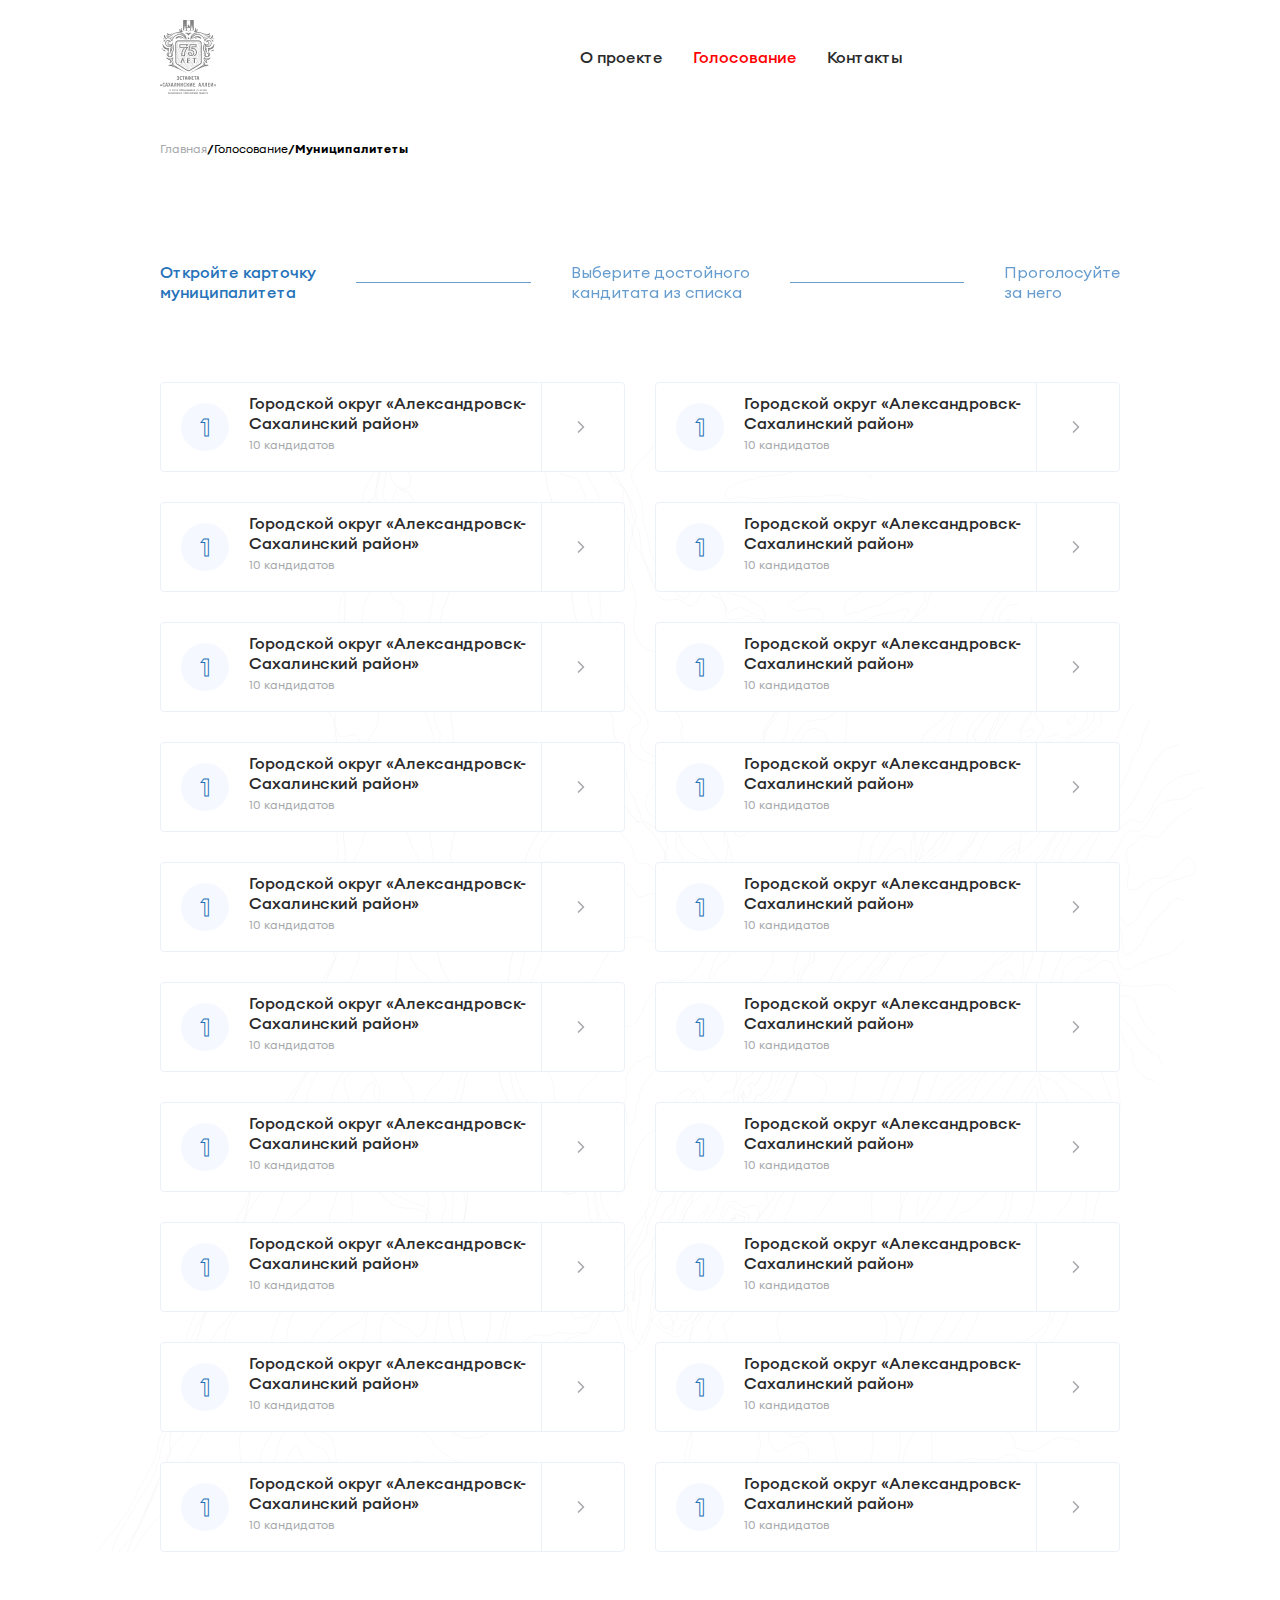
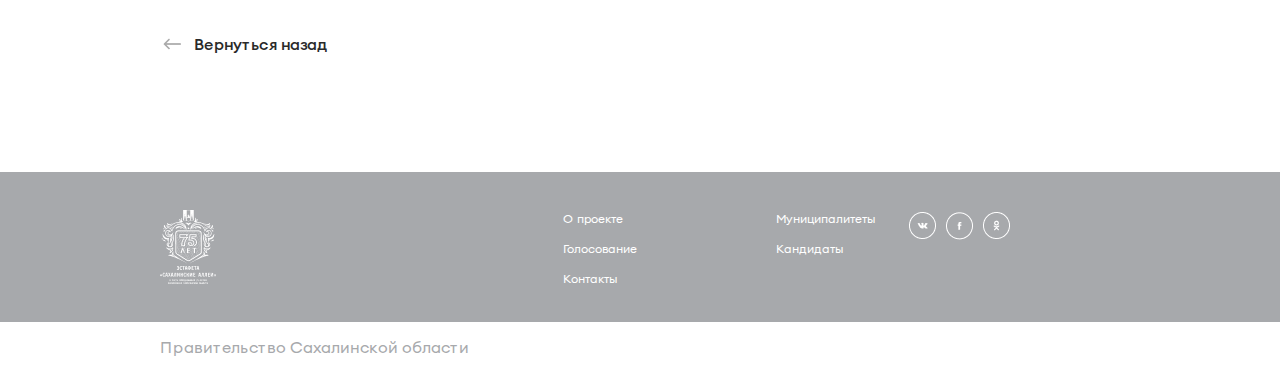
<file: vote.html>
<!DOCTYPE html>
<html lang="en">
<head>
  <meta charset="UTF-8">
  <meta http-equiv="X-UA-Compatible" content="IE=edge">
  <meta name="viewport" content="width=device-width, initial-scale=1.0">
  <title>Голосование</title>

  <link rel="stylesheet" href="./assets/css/style.css">
  <link rel="stylesheet" href="./assets/css/vote.css">
  <link rel="shortcut icon" href="./assets/icons/logo.png" type="image/x-icon">
</head>
<body>
  
  <header class="header">
    <div class="header__wrapper wrapper">
      <a href="/" class="header_left">
        <img class="header-logo muted-ico" src="./assets/icons/logo.png">
      </a>
      <div class="header_right">
        <nav class="header-navbar">
          <ul class="navbar-links">
            <li class="navbar-links__item"><a href="" class="link text-dark">О проекте</a></li>
            <li class="navbar-links__item"><a href="" class="link text-dark text-red">Голосование</a></li>
            <li class="navbar-links__item"><a href="" class="link text-dark">Контакты</a></li>
          </ul>
        </nav>
      </div>
    </div>
  </header>

  <main>

    <section class="bread-crumbs">
      <div class="bread-crumbs__wrapper wrapper">
        <span class="bread-crumbs__path text-grey">Главная</span><b>/</b><span>Голосование</span><b>/Муниципалитеты</b></span>
      </div>
    </section>

    <section class="instruction">
      <div class="instruction__wrapper wrapper">
        <span class="instruction__item">Откройте карточку<br>муниципалитета</span>
        <hr class="instruction__hr">
        <span class="instruction__item">Выберите достойного<br>кандитата из списка</span>
        <hr class="instruction__hr">
        <span class="instruction__item">Проголосуйте<br>за него</span>
      </div>
    </section>

    <section class="municipalities">
      <img src="./assets/images/pattern.svg" class="municipalities__patern">
      <div class="municipalities__wrapper wrapper">
        <ul class="municipalities-list">
          <li class="municipalities-list__item">
            <a href="" class="municipalities-list__link">
              <span class="municipalitie__index">1</span>
              <div class="municipalitie__info">
                <span class="municipalitie__title text-dark">Городской округ «Александровск-Сахалинский район»</span>
                <span class="municipalitie__count-candidates text-grey">10 кандидатов</span>
              </div>
              <div class="municipalitie__arrow">
                <svg xmlns="http://www.w3.org/2000/svg"   viewBox="0 0 24 24" fill="none" stroke="currentColor" stroke-width="2" stroke-linecap="round" stroke-linejoin="round" class="feather feather-chevron-right"><polyline points="9 18 15 12 9 6"></polyline></svg>
              </div>
            </a>
          </li>
          <li class="municipalities-list__item">
            <a href="" class="municipalities-list__link">
              <span class="municipalitie__index">1</span>
              <div class="municipalitie__info">
                <span class="municipalitie__title text-dark">Городской округ «Александровск-Сахалинский район»</span>
                <span class="municipalitie__count-candidates text-grey">10 кандидатов</span>
              </div>
              <div class="municipalitie__arrow">
                <svg xmlns="http://www.w3.org/2000/svg"   viewBox="0 0 24 24" fill="none" stroke="currentColor" stroke-width="2" stroke-linecap="round" stroke-linejoin="round" class="feather feather-chevron-right"><polyline points="9 18 15 12 9 6"></polyline></svg>
              </div>
            </a>
          </li>
          <li class="municipalities-list__item">
            <a href="" class="municipalities-list__link">
              <span class="municipalitie__index">1</span>
              <div class="municipalitie__info">
                <span class="municipalitie__title text-dark">Городской округ «Александровск-Сахалинский район»</span>
                <span class="municipalitie__count-candidates text-grey">10 кандидатов</span>
              </div>
              <div class="municipalitie__arrow">
                <svg xmlns="http://www.w3.org/2000/svg"   viewBox="0 0 24 24" fill="none" stroke="currentColor" stroke-width="2" stroke-linecap="round" stroke-linejoin="round" class="feather feather-chevron-right"><polyline points="9 18 15 12 9 6"></polyline></svg>
              </div>
            </a>
          </li>
          <li class="municipalities-list__item">
            <a href="" class="municipalities-list__link">
              <span class="municipalitie__index">1</span>
              <div class="municipalitie__info">
                <span class="municipalitie__title text-dark">Городской округ «Александровск-Сахалинский район»</span>
                <span class="municipalitie__count-candidates text-grey">10 кандидатов</span>
              </div>
              <div class="municipalitie__arrow">
                <svg xmlns="http://www.w3.org/2000/svg"   viewBox="0 0 24 24" fill="none" stroke="currentColor" stroke-width="2" stroke-linecap="round" stroke-linejoin="round" class="feather feather-chevron-right"><polyline points="9 18 15 12 9 6"></polyline></svg>
              </div>
            </a>
          </li>
          <li class="municipalities-list__item">
            <a href="" class="municipalities-list__link">
              <span class="municipalitie__index">1</span>
              <div class="municipalitie__info">
                <span class="municipalitie__title text-dark">Городской округ «Александровск-Сахалинский район»</span>
                <span class="municipalitie__count-candidates text-grey">10 кандидатов</span>
              </div>
              <div class="municipalitie__arrow">
                <svg xmlns="http://www.w3.org/2000/svg"   viewBox="0 0 24 24" fill="none" stroke="currentColor" stroke-width="2" stroke-linecap="round" stroke-linejoin="round" class="feather feather-chevron-right"><polyline points="9 18 15 12 9 6"></polyline></svg>
              </div>
            </a>
          </li>
          <li class="municipalities-list__item">
            <a href="" class="municipalities-list__link">
              <span class="municipalitie__index">1</span>
              <div class="municipalitie__info">
                <span class="municipalitie__title text-dark">Городской округ «Александровск-Сахалинский район»</span>
                <span class="municipalitie__count-candidates text-grey">10 кандидатов</span>
              </div>
              <div class="municipalitie__arrow">
                <svg xmlns="http://www.w3.org/2000/svg"   viewBox="0 0 24 24" fill="none" stroke="currentColor" stroke-width="2" stroke-linecap="round" stroke-linejoin="round" class="feather feather-chevron-right"><polyline points="9 18 15 12 9 6"></polyline></svg>
              </div>
            </a>
          </li>
          <li class="municipalities-list__item">
            <a href="" class="municipalities-list__link">
              <span class="municipalitie__index">1</span>
              <div class="municipalitie__info">
                <span class="municipalitie__title text-dark">Городской округ «Александровск-Сахалинский район»</span>
                <span class="municipalitie__count-candidates text-grey">10 кандидатов</span>
              </div>
              <div class="municipalitie__arrow">
                <svg xmlns="http://www.w3.org/2000/svg"   viewBox="0 0 24 24" fill="none" stroke="currentColor" stroke-width="2" stroke-linecap="round" stroke-linejoin="round" class="feather feather-chevron-right"><polyline points="9 18 15 12 9 6"></polyline></svg>
              </div>
            </a>
          </li>
          <li class="municipalities-list__item">
            <a href="" class="municipalities-list__link">
              <span class="municipalitie__index">1</span>
              <div class="municipalitie__info">
                <span class="municipalitie__title text-dark">Городской округ «Александровск-Сахалинский район»</span>
                <span class="municipalitie__count-candidates text-grey">10 кандидатов</span>
              </div>
              <div class="municipalitie__arrow">
                <svg xmlns="http://www.w3.org/2000/svg"   viewBox="0 0 24 24" fill="none" stroke="currentColor" stroke-width="2" stroke-linecap="round" stroke-linejoin="round" class="feather feather-chevron-right"><polyline points="9 18 15 12 9 6"></polyline></svg>
              </div>
            </a>
          </li>
          <li class="municipalities-list__item">
            <a href="" class="municipalities-list__link">
              <span class="municipalitie__index">1</span>
              <div class="municipalitie__info">
                <span class="municipalitie__title text-dark">Городской округ «Александровск-Сахалинский район»</span>
                <span class="municipalitie__count-candidates text-grey">10 кандидатов</span>
              </div>
              <div class="municipalitie__arrow">
                <svg xmlns="http://www.w3.org/2000/svg"   viewBox="0 0 24 24" fill="none" stroke="currentColor" stroke-width="2" stroke-linecap="round" stroke-linejoin="round" class="feather feather-chevron-right"><polyline points="9 18 15 12 9 6"></polyline></svg>
              </div>
            </a>
          </li>
          <li class="municipalities-list__item">
            <a href="" class="municipalities-list__link">
              <span class="municipalitie__index">1</span>
              <div class="municipalitie__info">
                <span class="municipalitie__title text-dark">Городской округ «Александровск-Сахалинский район»</span>
                <span class="municipalitie__count-candidates text-grey">10 кандидатов</span>
              </div>
              <div class="municipalitie__arrow">
                <svg xmlns="http://www.w3.org/2000/svg"   viewBox="0 0 24 24" fill="none" stroke="currentColor" stroke-width="2" stroke-linecap="round" stroke-linejoin="round" class="feather feather-chevron-right"><polyline points="9 18 15 12 9 6"></polyline></svg>
              </div>
            </a>
          </li>
          <li class="municipalities-list__item">
            <a href="" class="municipalities-list__link">
              <span class="municipalitie__index">1</span>
              <div class="municipalitie__info">
                <span class="municipalitie__title text-dark">Городской округ «Александровск-Сахалинский район»</span>
                <span class="municipalitie__count-candidates text-grey">10 кандидатов</span>
              </div>
              <div class="municipalitie__arrow">
                <svg xmlns="http://www.w3.org/2000/svg"   viewBox="0 0 24 24" fill="none" stroke="currentColor" stroke-width="2" stroke-linecap="round" stroke-linejoin="round" class="feather feather-chevron-right"><polyline points="9 18 15 12 9 6"></polyline></svg>
              </div>
            </a>
          </li>
          <li class="municipalities-list__item">
            <a href="" class="municipalities-list__link">
              <span class="municipalitie__index">1</span>
              <div class="municipalitie__info">
                <span class="municipalitie__title text-dark">Городской округ «Александровск-Сахалинский район»</span>
                <span class="municipalitie__count-candidates text-grey">10 кандидатов</span>
              </div>
              <div class="municipalitie__arrow">
                <svg xmlns="http://www.w3.org/2000/svg"   viewBox="0 0 24 24" fill="none" stroke="currentColor" stroke-width="2" stroke-linecap="round" stroke-linejoin="round" class="feather feather-chevron-right"><polyline points="9 18 15 12 9 6"></polyline></svg>
              </div>
            </a>
          </li>
          <li class="municipalities-list__item">
            <a href="" class="municipalities-list__link">
              <span class="municipalitie__index">1</span>
              <div class="municipalitie__info">
                <span class="municipalitie__title text-dark">Городской округ «Александровск-Сахалинский район»</span>
                <span class="municipalitie__count-candidates text-grey">10 кандидатов</span>
              </div>
              <div class="municipalitie__arrow">
                <svg xmlns="http://www.w3.org/2000/svg"   viewBox="0 0 24 24" fill="none" stroke="currentColor" stroke-width="2" stroke-linecap="round" stroke-linejoin="round" class="feather feather-chevron-right"><polyline points="9 18 15 12 9 6"></polyline></svg>
              </div>
            </a>
          </li>
          <li class="municipalities-list__item">
            <a href="" class="municipalities-list__link">
              <span class="municipalitie__index">1</span>
              <div class="municipalitie__info">
                <span class="municipalitie__title text-dark">Городской округ «Александровск-Сахалинский район»</span>
                <span class="municipalitie__count-candidates text-grey">10 кандидатов</span>
              </div>
              <div class="municipalitie__arrow">
                <svg xmlns="http://www.w3.org/2000/svg"   viewBox="0 0 24 24" fill="none" stroke="currentColor" stroke-width="2" stroke-linecap="round" stroke-linejoin="round" class="feather feather-chevron-right"><polyline points="9 18 15 12 9 6"></polyline></svg>
              </div>
            </a>
          </li>
          <li class="municipalities-list__item">
            <a href="" class="municipalities-list__link">
              <span class="municipalitie__index">1</span>
              <div class="municipalitie__info">
                <span class="municipalitie__title text-dark">Городской округ «Александровск-Сахалинский район»</span>
                <span class="municipalitie__count-candidates text-grey">10 кандидатов</span>
              </div>
              <div class="municipalitie__arrow">
                <svg xmlns="http://www.w3.org/2000/svg"   viewBox="0 0 24 24" fill="none" stroke="currentColor" stroke-width="2" stroke-linecap="round" stroke-linejoin="round" class="feather feather-chevron-right"><polyline points="9 18 15 12 9 6"></polyline></svg>
              </div>
            </a>
          </li>
          <li class="municipalities-list__item">
            <a href="" class="municipalities-list__link">
              <span class="municipalitie__index">1</span>
              <div class="municipalitie__info">
                <span class="municipalitie__title text-dark">Городской округ «Александровск-Сахалинский район»</span>
                <span class="municipalitie__count-candidates text-grey">10 кандидатов</span>
              </div>
              <div class="municipalitie__arrow">
                <svg xmlns="http://www.w3.org/2000/svg"   viewBox="0 0 24 24" fill="none" stroke="currentColor" stroke-width="2" stroke-linecap="round" stroke-linejoin="round" class="feather feather-chevron-right"><polyline points="9 18 15 12 9 6"></polyline></svg>
              </div>
            </a>
          </li>
          <li class="municipalities-list__item">
            <a href="" class="municipalities-list__link">
              <span class="municipalitie__index">1</span>
              <div class="municipalitie__info">
                <span class="municipalitie__title text-dark">Городской округ «Александровск-Сахалинский район»</span>
                <span class="municipalitie__count-candidates text-grey">10 кандидатов</span>
              </div>
              <div class="municipalitie__arrow">
                <svg xmlns="http://www.w3.org/2000/svg"   viewBox="0 0 24 24" fill="none" stroke="currentColor" stroke-width="2" stroke-linecap="round" stroke-linejoin="round" class="feather feather-chevron-right"><polyline points="9 18 15 12 9 6"></polyline></svg>
              </div>
            </a>
          </li>
          <li class="municipalities-list__item">
            <a href="" class="municipalities-list__link">
              <span class="municipalitie__index">1</span>
              <div class="municipalitie__info">
                <span class="municipalitie__title text-dark">Городской округ «Александровск-Сахалинский район»</span>
                <span class="municipalitie__count-candidates text-grey">10 кандидатов</span>
              </div>
              <div class="municipalitie__arrow">
                <svg xmlns="http://www.w3.org/2000/svg"   viewBox="0 0 24 24" fill="none" stroke="currentColor" stroke-width="2" stroke-linecap="round" stroke-linejoin="round" class="feather feather-chevron-right"><polyline points="9 18 15 12 9 6"></polyline></svg>
              </div>
            </a>
          </li>
          <li class="municipalities-list__item">
            <a href="" class="municipalities-list__link">
              <span class="municipalitie__index">1</span>
              <div class="municipalitie__info">
                <span class="municipalitie__title text-dark">Городской округ «Александровск-Сахалинский район»</span>
                <span class="municipalitie__count-candidates text-grey">10 кандидатов</span>
              </div>
              <div class="municipalitie__arrow">
                <svg xmlns="http://www.w3.org/2000/svg"   viewBox="0 0 24 24" fill="none" stroke="currentColor" stroke-width="2" stroke-linecap="round" stroke-linejoin="round" class="feather feather-chevron-right"><polyline points="9 18 15 12 9 6"></polyline></svg>
              </div>
            </a>
          </li>
          <li class="municipalities-list__item">
            <a href="" class="municipalities-list__link">
              <span class="municipalitie__index">1</span>
              <div class="municipalitie__info">
                <span class="municipalitie__title text-dark">Городской округ «Александровск-Сахалинский район»</span>
                <span class="municipalitie__count-candidates text-grey">10 кандидатов</span>
              </div>
              <div class="municipalitie__arrow">
                <svg xmlns="http://www.w3.org/2000/svg"   viewBox="0 0 24 24" fill="none" stroke="currentColor" stroke-width="2" stroke-linecap="round" stroke-linejoin="round" class="feather feather-chevron-right"><polyline points="9 18 15 12 9 6"></polyline></svg>
              </div>
            </a>
          </li>
        </ul>
      </div>
    </section>

    <section class="come-back">
      <div class="come-back__wrapper wrapper">
        <a href="" class="come-back__link">
          <img src="./assets/icons/back_arrow_.png" alt="back_arrow">
          <span>Вернуться назад</span>
        </a>
      </div>
    </section>
  </main>

  <footer class="footer footer-grey">
    <div class="footer-up">
      <div class="footer-up__content wrapper">
        <div class="footer__body_left">
          <img src="./assets/icons/logo.png" alt="logo" class="footer-logo">
        </div>
        <div class="footer__body_right">
          <ul class="footer-menu">
            <li class="footer-menu__item"><a class="footer-menu__link" href="">О проекте</a></li>
            <li class="footer-menu__item"><a class="footer-menu__link" href="">Голосование</a></li>
            <li class="footer-menu__item"><a class="footer-menu__link" href="">Контакты</a></li>
            <li class="footer-menu__item"><a class="footer-menu__link" href="">Муниципалитеты</a></li>
            <li class="footer-menu__item"><a class="footer-menu__link" href="">Кандидаты</a></li>
          </ul>
        </div>
      </div>
      <div class="footer-links">
        <a class="footer-links__item" href=""> <img src="./assets/icons/vk.png"> </a>
        <a class="footer-links__item" href=""> <img src="./assets/icons/fb.png"> </a>
        <a class="footer-links__item" href=""> <img src="./assets/icons/od.png"> </a>
      </div>
    </div>
    <div class="footer-down">
      <div class="footer-down__content wrapper">
        <span class="text-grey">Правительство Сахалинской области</span>
      </div>
    </div>
  </footer>
</body>
<script src="./assets/js/anime.min.js"></script>
<script src="./assets/js/vote.js"></script>
</html>
</file>
<file: assets/css/style.css>
@font-face {
  font-family: "Euclid";  
  src: url("../fonts/EuclidCircularA-Bold.ttf") format("truetype"); 
  font-style: normal; 
  font-weight: 700;
}  
@font-face {
  font-family: "Euclid";  
  src: url("../fonts/EuclidCircularA-BoldItalic.ttf") format("truetype"); 
  font-style: italic; 
  font-weight: 700;
}  
@font-face {
  font-family: "Euclid";  
  src: url("../fonts/EuclidCircularA-Italic.ttf") format("truetype"); 
  font-style: italic; 
  font-weight: normal;
}  
@font-face {
  font-family: "Euclid";  
  src: url("../fonts/EuclidCircularA-Light.ttf") format("truetype"); 
  font-style: normal; 
  font-weight: 300;
}  
@font-face {
  font-family: "Euclid";  
  src: url("../fonts/EuclidCircularA-LightItaluc.ttf") format("truetype"); 
  font-style: italic; 
  font-weight: 300;
}  
@font-face {
  font-family: "Euclid";  
  src: url("../fonts/EuclidCircularA-Medium.ttf") format("truetype"); 
  font-style: normal;
  font-weight: 500;
}  
@font-face {
  font-family: "Euclid";  
  src: url("../fonts/EuclidCircularA-MediumItalic.ttf") format("truetype"); 
  font-style: italic; 
  font-weight: 500;
}  
@font-face {
  font-family: "Euclid";  
  src: url("../fonts/EuclidCircularA-Regular.ttf") format("truetype"); 
  font-style: normal; 
  font-weight: normal;
}  
@font-face {
  font-family: "Euclid";  
  src: url("../fonts/EuclidCircularA-SemiBold.ttf") format("truetype"); 
  font-style: normal; 
  font-weight: 600;
}  
@font-face {
  font-family: "Euclid";  
  src: url("../fonts/EuclidCircularA-SemiBoldItalic.ttf") format("truetype"); 
  font-style: italic; 
  font-weight: 600;
}  

:root {
  --light:      #fff;
  --blue:       #2773BA;
  --dark-blue:  #004386;
  --red:        #FF0000;
  --old-gold:   #D2AA41;
  --grey:       #A7A9AC;
  --dark:       #2A2A2A;
}

.text-light {
  color: var(--light) !important;
}

.text-grey {
  color: var(--grey) !important;
}

.text-dark {
  color: var(--dark) !important;
}

.text-red {
  color: var(--red) !important;
}

.section-header {
  font-size: 40px;
  margin-bottom: 60px;
  font-weight: 700;
  font-family: "Euclid";
}

.section-subtitle {
  font-size: 24px;
  margin-top: 13px;
}

.section-text {
  margin-bottom: 60px;
  font-size: 14px;
}

.section-muted {
  opacity: .6;
}

.btn {
  width: 143px;
  height: 40px;
  border-radius: 4px;
  text-decoration: none;
  display: flex;
  align-items: center;
  justify-content: center;
  font-size: 14px;
}

.btn-red {
  background-color: var(--red);
  color: var(--light);
}

.btn-light {
  background-color: var(--light);
  color: var(--dark);
}

.footer-light {
  background-color: var(--light);
}

.footer-dark {
  background-color: var(--dark);
}

.footer-grey {
  background-color: var(--grey);
}

.footer-grey .footer-menu__link {
  color: var(--light);
}
.footer-grey .footer-down {
  background-color: var(--light);
}

.muted-ico {
  filter: brightness(.5);
}

.wrapper {
  max-width: 1320px;
  width: 1320px;
  display: flex;
  margin: auto;
  padding: 0 160px;
}

* {
  margin: 0;
  padding: 0;
  border: none;
  outline: none;
  font-family: "Euclid", normal;
  box-sizing: border-box;
}
*:focus, *:active {
  border: none;
  outline: none;
}

html, body {
  overflow-x: hidden;
  position: relative;
}

body {
  min-height: 100%;
  display: flex;
  flex-direction: column;
}

main {
  flex: 1 1 auto;
}

.section-buttons {
  display: flex;
  gap: 30px;
}

.header {
  position: absolute;
  width: 100vw;
  z-index: 1;
  height: 114px;
}

.header__wrapper {
  height: 114px;
}

.header_left {
  width: 42%;
  align-items: center;
  display: flex;
}

.header_right {
  display: flex;
  width: 58%;
  align-items: center;
}

.navbar-links {
  display: flex;
  padding-left: 0;
  list-style-type: none;
  gap: 30px;
}

.navbar-links__item .link{
  text-decoration: none;
  font-weight: 500;
  color: var(--light);
}

section {
  width: 100vw;
  height: 615px;
  display: flex;
}

.section-main {
  height: 760px;
  display: flex;
  position: relative;
  overflow: hidden;
}

.video-background {
  position: absolute;
  width: 100vw;
  height: 760px;
  object-fit: cover;
}

.section-main .section__body_left {
  justify-content: flex-end;
}
.section-main .section-links {
  top: 20px;
}

.section-main__header {
  font-size: 50px;
  font-family: "Euclid", normal;
  font-weight: 700;
}

.section-main__text {
  font-size: 16px;
  margin: 30px 0;
}

.section__body {
  display: flex;
}

.section__body_left {
  width: 42%;
  display: flex;
  flex-direction: column;
  justify-content: space-between;
}

.section__body_right {
  width: 58%;
  display: flex;
  flex-direction: column;
  justify-content: flex-end;
}

.section-links {
  display: flex;
  flex-direction: column;
  width: 30px;
  height: 100px;
  gap: 8px;
  position: relative;
  top: 65px;
}

.section-links__item {
  text-align: center;
  overflow: hidden;
  height: 100%;
}

.section-vote-info {
  background-color: var(--grey);
}

.section-vote {
  height: 750px;
  padding-top: 160px;
  flex-wrap: wrap;
  align-content: flex-start;
  overflow: hidden;
  position: relative;
}

.section__patern {
  z-index: -3;
  position: absolute;
  top: -68vw;
  left: 0;
  width: 100vw;
}

.section-latest-events {
  height: 500px;
  position: relative;
}

.section-latest-events::before {
  content: '';
  background-color: #1A4381;
  position: absolute;
  width: 87%;
  height: 500px;
  z-index: -1;
}

.section-latest-events::after {
  content: '';
  background-color: var(--blue);
  position: absolute;
  right: 0px;
  bottom: 0px;
  width: 39%;
  height: 566px;
  z-index: -2;
}

.section-latest-events .section-muted {
  display: flex;
  align-items: center;
  font-size: 12px;
}

.section-latest-events__icon-clock {
  width: 20px;
  height: 20px;
  margin-right: 4px;
}

.footer {
  height: 200px;
}

.footer-up {
  height: 150px;
  display: flex;
  position: relative;
}

.footer-down {
  height: 50px;
}

.footer-light .footer-down {
  background-color: var(--grey);
}

.footer-down__content,
.footer-up__content {
  height: 100%;
  align-items: center;
}

.footer-up__content {
  height: 65px;
}

.footer__body_left {
  width: 42%;
  align-items: center;
  display: flex;
}

.footer__body_right {
  width: 58%;
  align-items: center;
  display: flex;
}

.footer-logo {
  height: 74px;
  width: 56px;
}

.footer-menu  {
  list-style: none;
  padding-left: 0;
  display: grid;
  grid-template-rows: 1fr 1fr 1fr;
  gap: 10px;
  column-gap: 80%;
  grid-auto-flow: column;
}

.footer-menu__link {
  text-decoration: none;
  color: var(--grey);
  font-size: 12px;
}

.footer-links {
  position: absolute;
  top: 40px;
  right: 21%;
  display: flex;
  gap: 10px;
}

.footer-links__item {
  text-decoration: none;
}
</file>
<file: assets/css/vote.css>
.bread-crumbs {
  margin-top: 114px;
  height: 68px;
  font-size: 12px;
}

.instruction {
  height: 200px;
  color: var(--blue);
}

.instruction__wrapper {
  align-items: center;
}

.instruction__item {
  font-weight: 400;
  opacity: .7;
}

.instruction__item:first-child { /* Сделано для визуального примера, на проде нужно сделать через js */
  opacity: 1; 
  font-weight: 500;
}

.instruction__hr {
  width: 10px;
  height: 1px;
  background-color: var(--blue);
  margin: 0 40px;
  flex: 1 1 auto;
  opacity: .7;
}

.municipalities {
  height: auto;
  overflow: hidden;
  position: relative;
}

.municipalities__patern {
  position: absolute;
  transform: rotate(311deg);
  top: -40vw;
  right: 14vw;
  opacity: 40%;
  z-index: -3;
}

.municipalities-list {
  list-style: none;
  padding-left: 0;
  display: grid;
  grid-template-columns: 1fr 1fr;
  gap: 30px;
}

.municipalities-list__item {
  background-color: var(--light);
  border-radius: 4px;
  border: 1px solid #ECF1F8;
  display: flex;
}

.municipalities-list__link {
  width: 100%;
  display: flex;
  text-decoration: none;
}

.municipalitie__index {
  min-width: 48px;
  max-width: 48px;
  height: 48px;
  width: 48px;
  margin: 20px;
  display: flex;
  align-items: center;
  justify-content: center;
  background-color: #F5F9FF;
  border-radius: 50%;
  -webkit-text-stroke: 1px var(--blue);
  font-weight: 700;
  font-size: 24px;
  -webkit-text-fill-color: white;
  pointer-events: none;
}

.municipalitie__info {
  flex: 1 1 auto;
  display: flex;
  flex-direction: column;
  max-width: 63%;
  padding-top: 10px;
  pointer-events: none;
}

.municipalitie__title {
  font-size: 16px;
  font-weight: 500;
  pointer-events: none;
}

.municipalitie__count-candidates {
  margin-top: 4px;
  font-size: 12px;
  pointer-events: none;
}

.municipalitie__arrow {
  width: 80px;
  display: flex;
  justify-content: center;
  align-items: center;
  border-left: 1px solid #ECF1F8;
  pointer-events: none;
}

.municipalitie__arrow svg {
  color: var(--grey);
  width: 20px;
}


.municipalities-list__link:hover {
  background-color: var(--blue);
  border-radius: 4px;
}

.municipalities-list__link:hover 
.municipalitie__index {
  background-color: var(--blue);
}

.municipalities-list__link:hover 
.municipalitie__title,
.municipalities-list__link:hover 
.municipalitie__count-candidates {
  color: var(--light) !important;
}

.municipalities-list__link:hover 
.municipalitie__arrow {
  border-left: 0;
}

.municipalities-list__link:hover 
.municipalitie__arrow svg {
  color: var(--light);
}


.come-back {
  height: 220px;
}

.come-back__wrapper {
  position: relative;
  height: 100%;
}

.come-back__link {
  text-decoration: none;
  color: var(--dark);
  display: flex;
  align-items: center;
  justify-content: center;
  gap: 10px;
  font-weight: 500;

  position: absolute;
  top: 80px;
}
</file>
